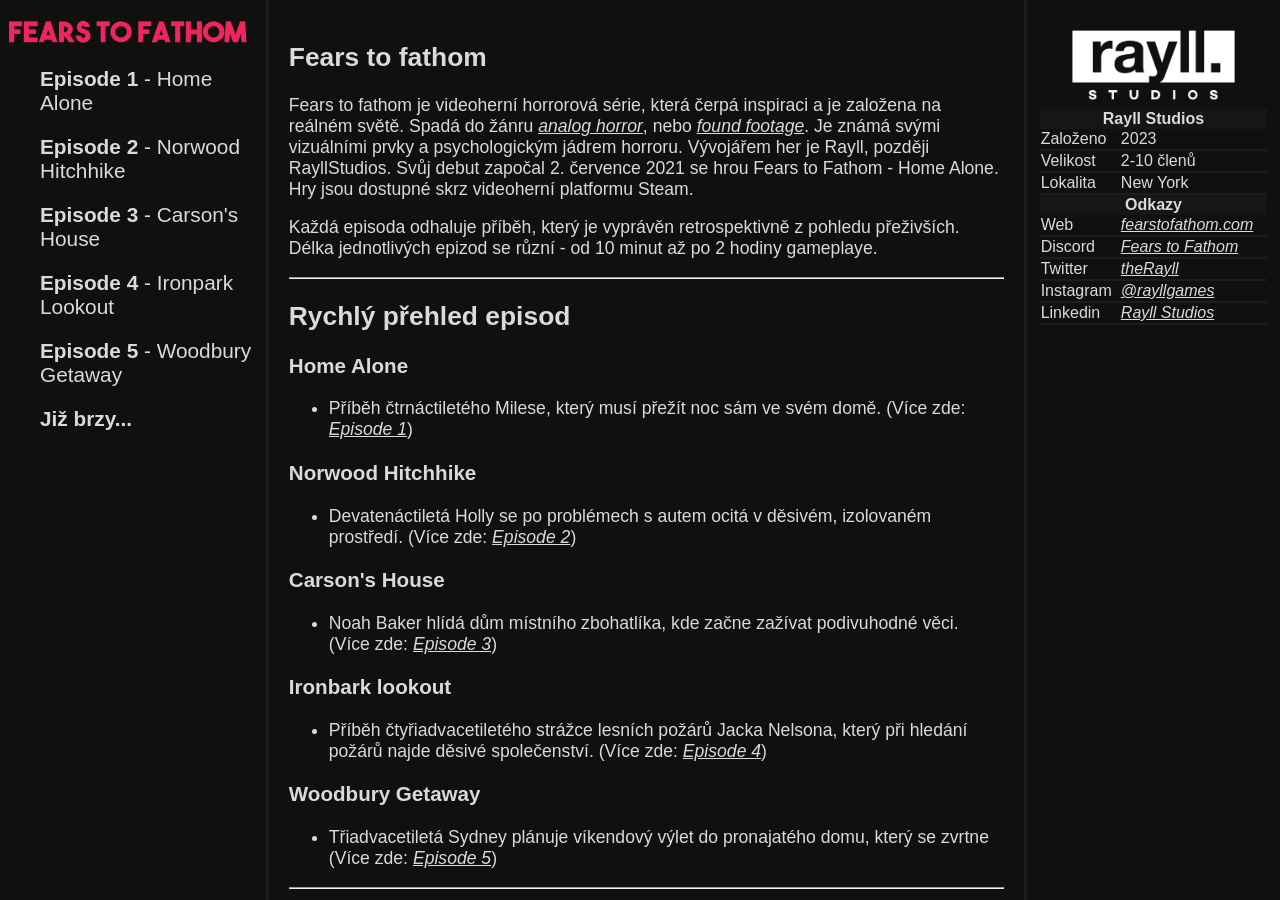
<file: index.html>
<!DOCTYPE html>
<html lang="cs">

<head>
    <meta charset="UTF-8">
    <meta name="viewport" content="width=device-width, initial-scale=1.0">
    <title>Fears to Fathom</title>
    <link rel="shortcut icon" href="./images/favicon.ico" type="image/x-icon">
    <link rel="stylesheet" href="./css/style.css">
</head>

<body>
    <div class="content">
        <nav>
            <a href="./index.html"><img src="./images/cf4bd3ef37c6b6d676b52c9b324de2d2.png" alt="fears-to-fathom-logo"
                    class="h-pic"></a>
            <ul>
                <li><a href="./pages/episode-1.html" class="nav"><strong>Episode 1</strong> - Home Alone</a></li>
                <li><a href="./pages/episode-2.html" class="nav"><strong>Episode 2</strong> - Norwood Hitchhike</a></li>
                <li><a href="./pages/episode-3.html" class="nav"><strong>Episode 3</strong> - Carson's House</a></li>
                <li><a href="#" class="nav"><strong>Episode 4</strong> - Ironpark Lookout</a></li>
                <li><a href="#" class="nav"><strong>Episode 5</strong> - Woodbury Getaway</a></li>
                <li><a href="#" class="nav"><strong>Již brzy...</strong></a></li>
            </ul>
        </nav>
        <div class="middle">
            <main>
                <article>
                    <h1>Fears to fathom</h1>
                    <p>
                        Fears to fathom je videoherní horrorová série, která čerpá inspiraci a je založena na reálném
                        světě.
                        Spadá do žánru <a class="text-link" href="https://en.wikipedia.org/wiki/Analog_horror">analog
                            horror</a>, nebo <a class="text-link"
                            href="https://en.wikipedia.org/wiki/Found_footage_(film_technique)">found footage</a>. Je
                        známá
                        svými vizuálními prvky a psychologickým jádrem horroru. Vývojářem her je Rayll, později
                        RayllStudios. Svůj debut započal 2. července 2021 se hrou Fears to Fathom - Home Alone. Hry jsou
                        dostupné skrz videoherní platformu Steam.
                    </p>
                    <p>
                        Každá episoda odhaluje příběh, který je vyprávěn retrospektivně z pohledu přeživších. Délka
                        jednotlivých epizod se různí - od 10 minut až po 2 hodiny gameplaye.
                    </p>
                </article>
                <hr>
                <h2>Rychlý přehled episod</h2>
                <article>
                    <h3>Home Alone</h3>
                    <ul>
                        <li>
                            Příběh čtrnáctiletého Milese, který musí přežít noc sám ve svém domě. (Více zde: <a
                                href="./pages/episode-1.html" class="text-link">Episode 1</a>)
                        </li>
                    </ul>
                </article>
                <article>
                    <h3>Norwood Hitchhike</h3>
                    <ul>
                        <li>
                            Devatenáctiletá Holly se po problémech s autem ocitá v děsivém, izolovaném
                            prostředí. (Více zde: <a href="./pages/episode-2.html" class="text-link">Episode 2</a>)
                        </li>
                    </ul>
                </article>
                <article>
                    <h3>Carson's House</h3>
                    <ul>
                        <li>
                            Noah Baker hlídá dům místního zbohatlíka, kde začne zažívat podivuhodné věci. (Více zde:
                            <a href="./pages/episode-3.html" class="text-link">Episode 3</a>)
                        </li>
                    </ul>
                </article>
                <article>
                    <h3>Ironbark lookout</h3>
                    <ul>
                        <li>
                            Příběh čtyřiadvacetiletého strážce lesních požárů Jacka Nelsona, který při hledání požárů
                            najde
                            děsivé společenství. (Více
                            zde: <a href="#" class="text-link">Episode 4</a>)
                        </li>
                    </ul>
                </article>
                <article>
                    <h3>Woodbury Getaway</h3>
                    <ul>
                        <li>
                            Třiadvacetiletá Sydney plánuje víkendový výlet do pronajatého domu, který se zvrtne (Více
                            zde:
                            <a href="#" class="text-link">Episode 5</a>)
                        </li>
                    </ul>
                </article>
                <hr>
                <article>
                    <h2>Vývojář(i)</h2>
                    <p>První 2 episody vytvořil svépomocí hlavní vývojář Rayll. K vytváření her byl inspirován už od
                        dětství při hraní
                        GTA Vice City. V interview na <a href="https://youtu.be/XDGV2gIVAHA?si=J1eImEPKx3XTh889"
                            class="text-link">YouTube</a>, které vyšlo krátce po vydání první episody popisuje náročnost
                        celého procesu.</p>
                    <blockquote>
                        "Zůstat neustále motivovaný bylo náročné. Samotný proces vývoje byl velmi náročný jak časově
                        tak i mentálně. V jeden bod jsem málem celou hru smazal. Během vytváření jsem zjistil, že
                        vývojáři jsou nejhorší soudci her. Playtesty mých známých mě přesvědčily abych hru vydal."
                    </blockquote>
                    <p>
                        Po vydání druhé episody vzniklo na začátku roku 2023 studio <strong>Rayll Studios</strong> -
                        videoherní studio, zaměřené na vývoj série Fears to Fathom. Tým se stále rozrůstá a moc se o něm
                        neví. Údajně se počet
                        developerů pohybuje mezi 5 až 7, avšak nic není potvrzeno.
                    </p>
                    <p>
                        <strong>Fun Fact</strong>: Rayll sám řekl, že není velký fanoušek hraní hororových her.
                        Preferuje čtení hororových příběhů. Chtěl vzít napsaný příběh a zpracovat ho
                        jako hru.
                    </p>
                </article>
                <hr>
                <article>
                    <h2>Vizuální styl a atmosféra</h2>
                    <p>
                        Fears to fathom má atypickou, zato konzistentní atmosféru a vizuální styl. Hry využívají VHS
                        filtru pro dosažení skličujícího pocitu pro vyprávění svých příběhů, který výborně doplňuje
                        zastrašující náturu samotných příběhů. Samotné příběhy jdou cestou psychologického hororu -
                        nesnaží se hráče vyděsit pomocí jump scarů, ale postupně se skličujícího a stresujícího příběhu
                        s děsivým rozuzlením. Pravost příběhů není známa, avšak příběhy jsou i tak dost realistické a
                        zakořeněné v realitě. I kdyby se události příběhu nestaly v realitě stejně jako ve hře, je dost
                        možné, že se podobný příběh skutečně udál.
                    </p>
                </article>
            </main>
            <footer>
                <hr>
                <p>&copy;2026, made by Majki<br><a href="https://github.com/n7x3n/f2f" class="text-link">github</a> <a
                        href="mailto:n7x3n.contact@gmail.com" class="text-link">email</a></p>
            </footer>
        </div>
        <aside>
            <h3 class="aside-header"></h3>
            <img src="images/pictures/rayll-studio-logo.png" alt="rayll-studios-pic" class="aside-pic">
            <table class="aside-table bc">
                <tr>
                    <th colspan="2">Rayll Studios</th>
                </tr>
                <tr>
                    <td>Založeno</td>
                    <td>2023</td>
                </tr>
                <tr>
                    <td>Velikost</td>
                    <td>2-10 členů</td>
                </tr>
                <tr>
                    <td>Lokalita</td>
                    <td>New York</td>
                </tr>
                <tr>
                    <th colspan="2">Odkazy</th>
                </tr>
                <tr>
                    <td>Web</td>
                    <td><a href="https://www.fearstofathom.com/" class="text-link">fearstofathom.com</a></td>
                </tr>
                <tr>
                    <td>Discord</td>
                    <td><a href="https://discord.com/invite/V4HdJpAzZP" class="text-link">Fears to Fathom</a></td>
                </tr>
                <tr>
                    <td>Twitter</td>
                    <td><a href="https://x.com/theRayll" class="text-link">theRayll</a></td>
                </tr>
                <tr>
                    <td>Instagram</td>
                    <td><a href="https://www.instagram.com/rayllgames/" class="text-link">@rayllgames</a></td>
                </tr>
                <tr>
                    <td>Linkedin</td>
                    <td><a href="https://www.linkedin.com/company/rayll-studios" class="text-link">Rayll Studios</a>
                    </td>
                </tr>
            </table>
        </aside>
    </div>
</body>

</html>
</file>
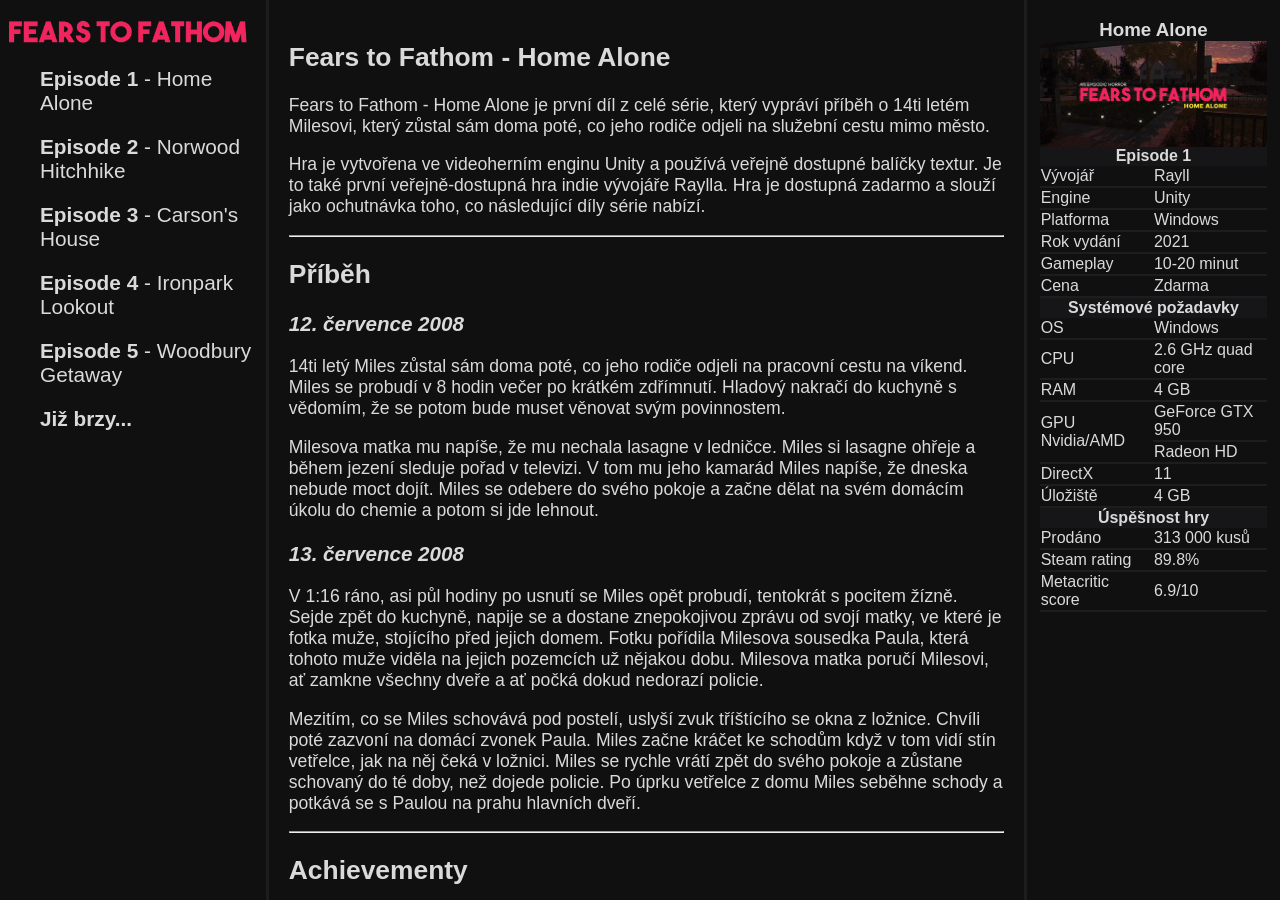
<file: pages/episode-1.html>
<!DOCTYPE html>
<html lang="cs">

<head>
    <meta charset="UTF-8">
    <meta name="viewport" content="width=device-width, initial-scale=1.0">
    <title>Fears to Fathom - Home Alone</title>
    <link rel="shortcut icon" href="../images/favicon.ico" type="image/x-icon">
    <link rel="stylesheet" href="../css/style.css">
</head>

<body>
    <div class="content">
        <nav>
            <a href="../index.html"><img src="../images/cf4bd3ef37c6b6d676b52c9b324de2d2.png" alt="fears-to-fathom-logo"
                    class="h-pic"></a>
            <ul>
                <li><a href="./episode-1.html" class="nav"><strong>Episode 1</strong> - Home Alone</a></li>
                <li><a href="./episode-2.html" class="nav"><strong>Episode 2</strong> - Norwood Hitchhike</a></li>
                <li><a href="./episode-3.html" class="nav"><strong>Episode 3</strong> - Carson's House</a></li>
                <li><a href="#" class="nav"><strong>Episode 4</strong> - Ironpark Lookout</a></li>
                <li><a href="#" class="nav"><strong>Episode 5</strong> - Woodbury Getaway</a></li>
                <li><a href="#" class="nav"><strong>Již brzy...</strong></a></li>
            </ul>
        </nav>
        <div class="middle">
            <main>
                <article>
                    <h1>Fears to Fathom - Home Alone</h1>
                    <p>
                        Fears to Fathom - Home Alone je první díl z celé série, který vypráví příběh o 14ti letém
                        Milesovi,
                        který zůstal sám doma poté, co jeho rodiče odjeli na služební cestu mimo město.
                    </p>
                    <p>
                        Hra je vytvořena ve videoherním enginu Unity a používá veřejně dostupné balíčky textur. Je to
                        také první veřejně-dostupná hra indie vývojáře Raylla. Hra je dostupná zadarmo a slouží jako
                        ochutnávka toho, co následující díly série nabízí.
                    </p>
                </article>
                <hr>
                <article>
                    <h2>Příběh</h2>
                    <h3><em>12. července 2008</em></h3>
                    <p>
                        14ti letý Miles zůstal sám doma poté, co jeho rodiče odjeli na pracovní cestu na víkend. Miles
                        se probudí v 8 hodin večer po krátkém zdřímnutí. Hladový nakračí do kuchyně s vědomím,
                        že se potom bude muset věnovat svým povinnostem.
                    </p>
                    <p>
                        Milesova matka mu napíše, že mu nechala lasagne v ledničce. Miles si lasagne ohřeje a během
                        jezení
                        sleduje pořad v televizi. V tom mu jeho kamarád Miles napíše, že dneska nebude moct
                        dojít. Miles se odebere do svého pokoje a začne dělat na svém domácím úkolu do chemie a potom si
                        jde lehnout.
                    </p>
                    <h3><em>13. července 2008</em></h3>
                    <p>
                        V 1:16 ráno, asi půl hodiny po usnutí se Miles opět probudí, tentokrát s pocitem žízně. Sejde
                        zpět do kuchyně, napije se a dostane znepokojivou zprávu od svojí matky, ve které je fotka muže,
                        stojícího před jejich domem. Fotku pořídila Milesova sousedka Paula, která tohoto muže viděla na
                        jejich pozemcích už nějakou dobu. Milesova matka poručí Milesovi, ať zamkne všechny dveře a ať
                        počká dokud nedorazí policie.
                    </p>
                    <p>
                        Mezitím, co se Miles schovává pod postelí, uslyší zvuk tříštícího se okna z ložnice. Chvíli poté
                        zazvoní na domácí zvonek Paula. Miles začne kráčet ke schodům když v tom vidí stín vetřelce, jak
                        na něj čeká v ložnici. Miles se rychle vrátí zpět do svého pokoje a zůstane schovaný do té doby,
                        než dojede policie. Po úprku vetřelce z domu Miles seběhne schody a potkává se s Paulou na prahu
                        hlavních dveří.
                    </p>
                </article>
                <hr>
                <article>
                    <h2>Achievementy</h2>
                    <table style="width: 35%; height: auto;" class="bc">
                        <thead>
                            <tr>
                                <th>Ikona</th>
                                <th style="border-left: 1px solid #161618; border-right: 1px solid #161618;">Název</th>
                                <th>Popis</th>
                            </tr>
                        </thead>
                        <tbody>
                            <tr>
                                <td><img src="../images/thumbnails/Curious.webp" alt="curious-icon"></td>
                                <td>Curious</td>
                                <td>Přečti si všechny zprávy</td>
                            </tr>
                            <tr>
                                <td><img src="../images/thumbnails/Loud.webp" alt="loud-icon"></td>
                                <td>Loud</td>
                                <td>Upozorni NPC</td>
                            </tr>
                            <tr>
                                <td><img src="../images/thumbnails/Survivor.webp" alt="survivor-icon"></td>
                                <td>Survivor</td>
                                <td>Přežij první episodu</td>
                            </tr>
                        </tbody>
                    </table>
                </article>
                <hr>
                <article>
                    <h2>Postavy</h2>
                    <ul>
                        <li><strong>Miles</strong> - hlavní protagonista</li>
                        <li><strong>Milesova matka</strong> - matka, interakce pouze přes zprávy</li>
                        <li><strong>Vetřelec</strong> - hlavní antagonista</li>
                        <li><strong>Paula</strong> - sousedka a kamarádky Milesovy matky, upozorní na vetřelce přede
                            dveřmi</li>
                        <li><strong>Mason Oliver</strong> - nejlepší kamarád Milese, interakce pouze přes zprávy</li>
                        <li><strong>Josh</strong> - zmíněný Masonem, kamarád Milese a Masona</li>
                        <li><strong>Jessica</strong> - zmíněna Milesem, láska Milese</li>
                        <li><strong>Policisté</strong> - nevidění</li>
                    </ul>
                </article>
                <hr>
                <article>
                    <h2>Lokace</h2>
                    <h3>Milesův dům</h3>
                    <figure>
                        <a href="../images/pictures/Miles-house-img.webp"><img
                                src="../images/thumbnails/Miles-house-tmb.webp" alt="Milesův dům" title="Milesův dům"
                                class="fig-img"></a>
                        <figcaption>Milesův dům</figcaption>
                    </figure>
                    <h3>Paulin dům</h3>
                    <figure>
                        <a href="../images/pictures/Paula-house-img.webp"><img
                                src="../images/thumbnails/Paula-house-tmb.webp" alt="Paula's house"
                                title="Výhled z Pauliného okna" class="fig-img"></a>
                        <figcaption>Výhled z Pauliného okna</figcaption>
                    </figure>
                </article>
                <hr>
                <article>
                    <h2>Game Over</h2>
                    <p>Hra selže při následujících událostech:</p>
                    <ul class="bad-e">
                        <li>Když hráč otevře dveře po zaznění zvonku</li>
                        <li>Když se hráč snaží odejít přes schody, když vetřelec vykoukne z ložnice.</li>
                    </ul>
                </article>
                <hr>
                <article>
                    <h2>Skrytý lore</h2>
                    <ul>
                        <li>Když hráč na začátku hry zamíří nejdříve do ložnice, než dolů do kuchyně, může z okna vidět
                            vetřelce na příjezdové cestě k domu.</li>
                        <li>Zatímco Miles jí lasagne na gauči, hráč může zpozorovat vetřelce, jak se plíží po schodech
                            nahoru do ložnice.</li>
                    </ul>
                </article>
                <hr>
                <article>
                    <h2>Zajímavosti</h2>
                    <ul>
                        <li class="norm-li">Jméno vetřelce je v souborech hry "grandpa" -> děda.</li>
                        <li class="norm-li">Toto je jediný díl ze série, který je zadarmo.</li>
                        <li class="norm-li">Když stojí vetřelec před hlavními dveřmi, hráč může promluvit do svého
                            skutečného mikrofonu
                            a vynutit si tak extra interakci s vetřelcem navíc - vetřelec se otočí rovnou na hráčovu
                            postavu. Hra po této interakci pokračuje jako předtím.<br>Hra tímto způsobem představuje
                            svou mechaniku mluvení do mikrofonu, která je mnohem prominentní v následujících episodách.
                        </li>
                    </ul>
                </article>
            </main>
            <footer>
                <hr>
                <p>&copy;2026, made by Majki<br><a href="https://github.com/n7x3n/f2f" class="text-link">github</a> <a
                        href="mailto:n7x3n.contact@gmail.com" class="text-link">email</a></p>
            </footer>
        </div>
        <aside>
            <h3 class="aside-header">Home Alone</h3>
            <img src="../images/pictures/header.jpg" alt="home-alone-pic" class="aside-pic">
            <table class="aside-table bc">
                <tr>
                    <th colspan="2">Episode 1</th>
                </tr>
                <tr>
                    <td>Vývojář</td>
                    <td>Rayll</td>
                </tr>
                <tr>
                    <td>Engine</td>
                    <td>Unity</td>
                </tr>
                <tr>
                    <td>Platforma</td>
                    <td>Windows</td>
                </tr>
                <tr>
                    <td>Rok vydání</td>
                    <td>2021</td>
                </tr>
                <tr>
                    <td>Gameplay</td>
                    <td>10-20 minut</td>
                </tr>
                <tr>
                    <td>Cena</td>
                    <td>Zdarma</td>
                </tr>
                <tr>
                    <th colspan="2">Systémové požadavky</th>
                </tr>
                <tr>
                    <td>OS</td>
                    <td>Windows</td>
                </tr>
                <tr>
                    <td>CPU</td>
                    <td>2.6 GHz quad core</td>
                </tr>
                <tr>
                    <td>RAM</td>
                    <td>4 GB</td>
                </tr>
                <tr>
                    <td rowspan="2">GPU Nvidia/AMD</td>
                    <td>GeForce GTX 950</td>
                </tr>
                <tr>
                    <td>Radeon HD</td>
                </tr>
                <tr>
                    <td>DirectX</td>
                    <td>11</td>
                </tr>
                <tr>
                    <td>Úložiště</td>
                    <td>4 GB</td>
                </tr>
                <tr>
                    <th colspan="2">Úspěšnost hry</th>
                </tr>
                <tr>
                    <td>Prodáno</td>
                    <td>313 000 kusů</td>
                </tr>
                <tr>
                    <td>Steam rating</td>
                    <td>89.8%</td>
                </tr>
                <tr>
                    <td>Metacritic score</td>
                    <td>6.9/10</td>
                </tr>
            </table>
        </aside>
    </div>
</body>

</html>
</file>
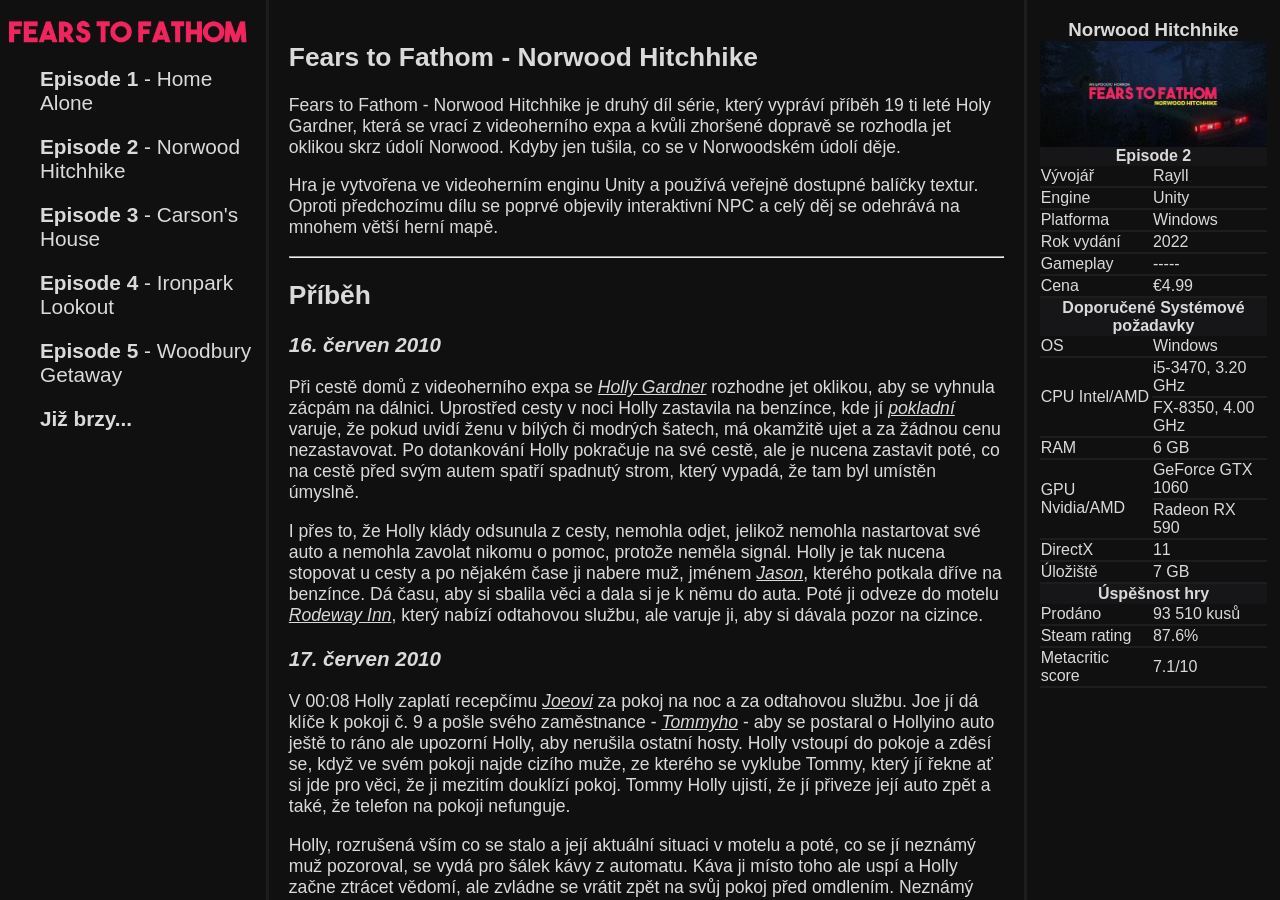
<file: pages/episode-2.html>
<!DOCTYPE html>
<html lang="cs">

<head>
    <meta charset="UTF-8">
    <meta name="viewport" content="width=device-width, initial-scale=1.0">
    <title>Fears to Fathom - Norwood Hitchhike</title>
    <link rel="shortcut icon" href="../images/favicon.ico" type="image/x-icon">
    <link rel="stylesheet" href="../css/style.css">
</head>

<body>
    <div class="content">
        <nav>
            <a href="../index.html"><img src="../images/cf4bd3ef37c6b6d676b52c9b324de2d2.png" alt="fears-to-fathom-logo"
                    class="h-pic"></a>
            <ul>
                <li><a href="./episode-1.html" class="nav"><strong>Episode 1</strong> - Home Alone</a></li>
                <li><a href="./episode-2.html" class="nav"><strong>Episode 2</strong> - Norwood Hitchhike</a></li>
                <li><a href="./episode-3.html" class="nav"><strong>Episode 3</strong> - Carson's House</a></li>
                <li><a href="#" class="nav"><strong>Episode 4</strong> - Ironpark Lookout</a></li>
                <li><a href="#" class="nav"><strong>Episode 5</strong> - Woodbury Getaway</a></li>
                <li><a href="#" class="nav"><strong>Již brzy...</strong></a></li>

            </ul>
        </nav>
        <div class="middle">
            <main>
                <article>
                    <h1>Fears to Fathom - Norwood Hitchhike</h1>
                    <p>
                        Fears to Fathom - Norwood Hitchhike je druhý díl série, který vypráví příběh 19 ti leté Holy
                        Gardner, která se vrací z videoherního expa a kvůli zhoršené dopravě se rozhodla jet oklikou
                        skrz
                        údolí Norwood. Kdyby jen tušila, co se v Norwoodském údolí děje.
                    </p>
                    <p>
                        Hra je vytvořena ve videoherním enginu Unity a používá veřejně dostupné balíčky textur. Oproti
                        předchozímu dílu se poprvé objevily interaktivní NPC a celý děj se odehrává na mnohem větší
                        herní
                        mapě.
                    </p>
                </article>
                <hr>
                <article>
                    <h2>Příběh</h2>
                    <h3><em>16. červen 2010</em></h3>
                    <p>
                        Při cestě domů z videoherního expa se <a href="#holly" class="text-link">Holly Gardner</a>
                        rozhodne jet oklikou, aby se vyhnula zácpám
                        na dálnici. Uprostřed cesty v noci Holly zastavila na benzínce, kde jí <a href="#cashier"
                            class="text-link">pokladní</a> varuje, že pokud
                        uvidí ženu v bílých či modrých šatech, má okamžitě ujet a za žádnou cenu nezastavovat. Po
                        dotankování Holly pokračuje na své cestě, ale je nucena zastavit poté, co na cestě před svým
                        autem spatří spadnutý strom, který vypadá, že tam byl umístěn úmyslně.
                    </p>
                    <p>
                        I přes to, že Holly klády odsunula z cesty, nemohla odjet, jelikož nemohla nastartovat své auto
                        a nemohla zavolat nikomu o pomoc, protože neměla signál. Holly je tak nucena stopovat u cesty a
                        po nějakém čase ji nabere muž, jménem <a href="#jason" class="text-link">Jason</a>, kterého
                        potkala dříve na benzínce. Dá času, aby si
                        sbalila věci a dala si je k němu do auta. Poté ji odveze do motelu <a href="#rodeway"
                            class="text-link">Rodeway Inn</a>,
                        který nabízí odtahovou službu, ale varuje ji, aby si dávala pozor na cizince.
                    </p>
                    <h3><em>17. červen 2010</em></h3>
                    <p>
                        V 00:08 Holly zaplatí recepčímu <a href="#joe" class="
                        text-link"> Joeovi</a> za pokoj na noc a za odtahovou službu. Joe jí dá klíče k
                        pokoji č.
                        9 a pošle svého zaměstnance - <a href="#tommy" class="text-link">Tommyho</a> - aby se postaral o Hollyino auto ještě to ráno ale
                        upozorní Holly, aby nerušila ostatní hosty. Holly vstoupí do pokoje a zděsí se, když ve svém
                        pokoji najde cizího muže, ze kterého se vyklube Tommy, který jí řekne ať si jde pro věci, že ji
                        mezitím douklízí pokoj. Tommy Holly ujistí, že jí přiveze její auto zpět a také, že telefon na
                        pokoji nefunguje.
                    </p>
                    <p>
                        Holly, rozrušená vším co se stalo a její aktuální situaci v motelu a poté, co se jí neznámý muž
                        pozoroval, se vydá pro šálek kávy z automatu. Káva ji místo toho ale uspí a Holly začne ztrácet
                        vědomí, ale zvládne se vrátit zpět na svůj pokoj před omdlením. Neznámý muž se schová v jejím
                        šatníku těsně předtím, než se Holly probudí. Holly se probudí a u svých dveří najde Joa, který
                        jí obviní z dělání hluku a rušení ostatních hostů. Holly se zmíní o svém zážitku s automatem na
                        což jí Joe sdělí, že hotel žádný automat nemá. Holly je rozrušena ještě více poté, co se pokusí
                        Joeovi ukázat automat, jenom aby ho už nenašla na svém místě.
                    </p>
                    <p>
                        Joe, stále více frustrovaný z Holly, jí nařídí, aby okamžitě šla zpět do svého pokoje a vzala si
                        tabletky z televizního stolku. Holly si tabletky dá, zapije je vodou. Později jí na dveře klepe
                        cizinec, který se pokusí Holly donutit k otevření dveří voláním o pomoc. Cizinec je více a více
                        agresivní a začne rozkopávat dveře. Holly se rychle schová v šatníku těsně předtím, než se do
                        místnosti dostane cizinec. Mezitím, co místnost cizinec prohledává, přiběhne Holly na pomoc Joe,
                        který srazí cizince na kolena.
                    </p>
                    <p>
                        I přes všechno, co se stalo se Joe rozhodl nezavolat policii v obavě, že by to mohlo pošramotit
                        pověst motelu. Holly věří, že město bylo domovem pro kult nebo drogovou skupinu a zmizí jakmile
                        se Tommy vrátí s jejím autem. Po té noci Holly už nikdy nejela na dlouhé cesty autem a cestuje
                        pouze v letadle.
                    </p>
                </article>
                <hr>
                <article>
                    <h2>Achievementy</h2>
                    <table class="bc" style="width: 35%; height: auto;">
                        <thead>
                            <tr>
                                <th>Ikona</th>
                                <th style="border-left: 1px solid #161618; border-right: 1px solid #161618;">Název</th>
                                <th>Popis</th>
                            </tr>
                        </thead>
                        <tbody>
                            <tr>
                                <td><img src="../images/thumbnails/Fuel_Up.webp" alt="fuelup-icon"></td>
                                <td>Fuel up</td>
                                <td>Natankuj auto</td>
                            </tr>
                            <tr>
                                <td><img src="../images/thumbnails/Survivor.webp" alt="survivor-icon"></td>
                                <td>Survivor</td>
                                <td>Přežij druhou episodu</td>
                            </tr>
                            <tr>
                                <td><img src="../images/thumbnails/Reader.webp" alt="reader-icon"></td>
                                <td>Reader</td>
                                <td>Přečti si všechny chaty</td>
                            </tr>
                            <tr>
                                <td><img src="../images/thumbnails/Nuisance.webp" alt="nuisance-icon"></td>
                                <td>Nuisance</td>
                                <td>Otravuj prodavače na benzínce</td>
                            </tr>
                            <tr>
                                <td><img src="../images/thumbnails/Explorer.webp" alt="explorer-icon"></td>
                                <td>Explorer</td>
                                <td>Najdi medvěda</td>
                            </tr>
                            <tr>
                                <td><img src="../images/thumbnails/Shoplifter.webp" alt="shoplifter-icon"></td>
                                <td>Shoplifter</td>
                                <td>vykraď benzínku(?)</td>
                            </tr>
                        </tbody>
                    </table>
                </article>
                <hr>
                <article>
                    <h2>Postavy</h2>
                    <ul>
                        <li id="holly"><strong>Holly Gardner</strong> - hlavní protagonistka</li>
                        <li id="cashier"><strong>Pokladní</strong> - pokladní na benzínce, varuje Holly před možným
                            nebezpečím</li>
                        <li id="jason"><strong>Jason</strong> - náhodný kolemjdoucí, odveze Holly do Rodeway Inn</li>
                        <li id="joe"><strong>Joe</strong> - manažer na Rodeway Inn</li>
                        <li id="tommy"><strong>Tommy</strong> - pracovník na Rodeway Inn</li>
                        <li><strong>Stalkeři</strong> - antagonisté</li>
                        <li><strong>Hollyin otec</strong> - interakce pouze přes zprávy</li>
                        <li><strong>Hollyina matka</strong> - interakce pouze přes zprávy</li>
                        <li><strong>Aydan Williams</strong> - kamarád Holly, interakce pouze přes zprávy</li>
                    </ul>
                </article>
                <hr>
                <article>
                    <h2>Lokace</h2>
                    <h3>Norwood Valley</h3>
                    <figure>
                        <a href="../images/pictures/Norwood_Valley.webp"><img
                                src="../images/pictures/Norwood_Valley.webp" alt="norwood-valley-pic"
                                title="Norwood Valley" class="fig-img"></a>
                        <figcaption>Norwood Valley, Missouri</figcaption>
                    </figure>
                    <h3>Norwood Bridge</h3>
                    <figure>
                        <a href="../images/pictures/Norwood_Bridge.png"><img src="../images/pictures/Norwood_Bridge.png"
                                alt="norwood-bridge-pic" title="Norwood Bridge" class="fig-img"></a>
                        <figcaption>Norwood Bridge</figcaption>
                    </figure>
                    <h3>Benzínka</h3>
                    <figure>
                        <a href="../images/pictures/Gas_Station.webp"><img src="../images/pictures/Gas_Station.webp"
                                alt="gas-station-pic" title="Benzínka" class="fig-img"></a>
                        <figcaption>Exteriér benzínky</figcaption>
                    </figure>
                    <h3 id="rodeway">Rodeway Inn</h3>
                    <figure>
                        <a href="../images/pictures/Motel.webp"><img src="../images/pictures/Motel.webp"
                                alt="rodeway-inn-pic" title="Rodeway Inn" class="fig-img"></a>
                        <figcaption>Motel Rodeway Inn</figcaption>
                    </figure>
                </article>
                <hr>
                <article>
                    <h2>Game Over</h2>
                    <p>Hra selže při následujících událostech:</p>
                    <ul class="bad-e">
                        <li>Když jde hráč prozkoumat šatník po probuzení ze spánku způsobeného halucinacemi z kávy.</li>
                        <li>Když hráč otevře dveře když na ně klepe stalker.</li>
                        <li>Když se hráč schová do koupelny místo do šatníku.</li>
                        <li>Když je hráč nahlas v šatníku.</li>
                    </ul>
                </article>
                <hr>
                <article>
                    <h2>Skrytý lore</h2>
                    <ul>
                        <li>asi 100 metrů od benzínky jde vidět muž v modrém, jak přechází cestu - jeden z dua stalkerů
                            Holly</li>
                        <li>Na benzínce může hráč zahlédnout muže v modrém manipulovat s Hollyiným autem a potom ujíždět
                            pryč</li>
                        <li>Autu, které předjede Holly v úvodní scéně trčí lidská ruka z kufru</li>
                        <li>Toto auto se později objeví na parkovišti motelu, kde přespává Holly. Když se hráč přiblíží
                            ke kufru, může slyšet dýchání. </li>
                        <li>Jeden ze stalkerů je residentem v motelu Rodeway Inn a je možné ho zahlédnout několikrát v
                            průběhu hry:
                            <ul>
                                <li class="lst-disc">Procházející skrz les na začátku hry</li>
                                <li class="lst-disc">Utíkající ke svému pokoji potom, co sledoval Holly skrz její okno
                                </li>
                                <li class="lst-disc">Když je Joe u Holly v místnosti a ptá se, proč dělá takový hluk
                                </li>
                            </ul>
                        </li>
                    </ul>
                </article>
                <hr>
                <article>
                    <h2>Zajímavosti</h2>
                    <ul>
                        <li>Na benzínce Holly varuje prodavač před ženou v bílých nebo modrých šatech - barvy svršků,
                            které mají na sobě stalkeři.</li>
                        <li class="norm-li">Toto je první díl v sérii, který obsahuje
                            <ul>
                                <li class="norm-li lst-disc">antagonisty, kteří přímo promlouvají k protagonistovi.</li>
                                <li class="norm-li lst-disc">skupinu antagonistů - stalkery.</li>
                            </ul>
                        </li>
                        <li class="norm-li">Tento díl je chronologicky poslední z celé série.</li>
                        <li class="norm-li">Joe má na sobě stejnou košili jako prodavač na benzínce.</li>
                        <li class="norm-li">Sladkosti z benzínky mohou zlepšit Holly staminu.</li>
                    </ul>
                </article>
            </main>
            <footer>
                <hr>
                <p>&copy;2026, made by Majki<br><a href="https://github.com/n7x3n/f2f" class="text-link">github</a> <a
                        href="mailto:n7x3n.contact@gmail.com" class="text-link">email</a></p>
            </footer>
        </div>
        <aside>
            <h3 class="aside-header">Norwood Hitchhike</h3>
            <img src="../images/pictures/Fears_to_Fathom-Norwood_Hitchhike.webp" alt="norwood-hitchhike-pic"
                class="aside-pic">
            <table class="aside-table bc">
                <tr>
                    <th colspan="2">Episode 2</th>
                </tr>
                <tr>
                    <td>Vývojář</td>
                    <td>Rayll</td>
                </tr>
                <tr>
                    <td>Engine</td>
                    <td>Unity</td>
                </tr>
                <tr>
                    <td>Platforma</td>
                    <td>Windows</td>
                </tr>
                <tr>
                    <td>Rok vydání</td>
                    <td>2022</td>
                </tr>
                <tr>
                    <td>Gameplay</td>
                    <td>-----</td>
                </tr>
                <tr>
                    <td>Cena</td>
                    <td>€4.99</td>
                </tr>
                <tr>
                    <th colspan="2"> Doporučené Systémové požadavky</th>
                </tr>
                <tr>
                    <td>OS</td>
                    <td>Windows</td>
                </tr>
                <tr>
                    <td rowspan="2">CPU Intel/AMD</td>
                    <td>i5-3470, 3.20 GHz</td>
                </tr>
                <tr>
                    <td>FX-8350, 4.00 GHz</td>
                </tr>
                <tr>
                    <td>RAM</td>
                    <td>6 GB</td>
                </tr>
                <tr>
                    <td rowspan="2">GPU Nvidia/AMD</td>
                    <td>GeForce GTX 1060</td>
                </tr>
                <tr>
                    <td>Radeon RX 590</td>
                </tr>
                <tr>
                    <td>DirectX</td>
                    <td>11</td>
                </tr>
                <tr>
                    <td>Úložiště</td>
                    <td>7 GB</td>
                </tr>
                <tr>
                    <th colspan="2">Úspěšnost hry</th>
                </tr>
                <tr>
                    <td>Prodáno</td>
                    <td>93 510 kusů</td>
                </tr>
                <tr>
                    <td>Steam rating</td>
                    <td>87.6%</td>
                </tr>
                <tr>
                    <td>Metacritic score</td>
                    <td>7.1/10</td>
                </tr>
            </table>
        </aside>
    </div>
</body>

</html>
</file>
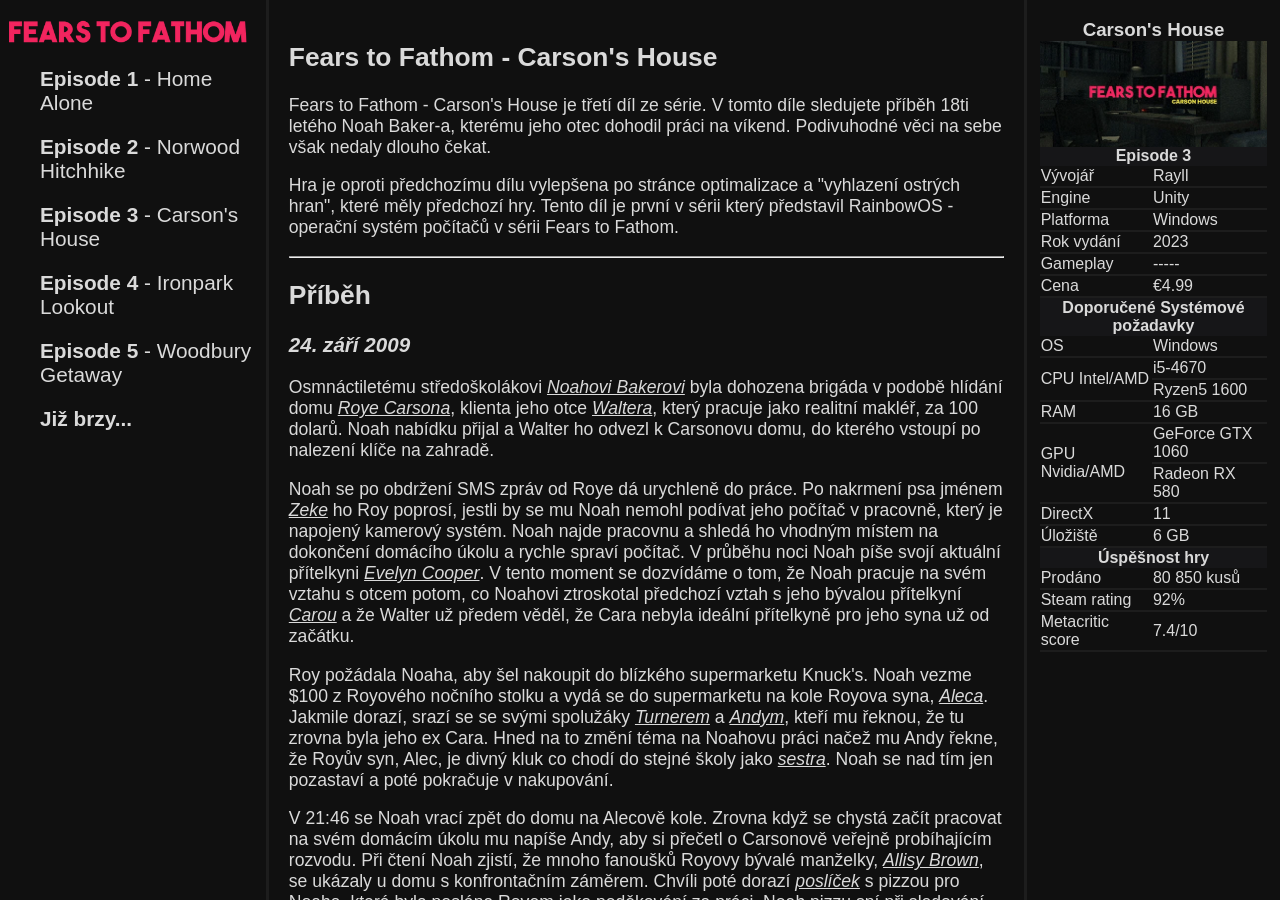
<file: pages/episode-3.html>
<!DOCTYPE html>
<html lang="cs">

<head>
    <meta charset="UTF-8">
    <meta name="viewport" content="width=device-width, initial-scale=1.0">
    <title>Fears to Fathom - Carson's House</title>
    <link rel="shortcut icon" href="../images/favicon.ico" type="image/x-icon">
    <link rel="stylesheet" href="../css/style.css">
</head>

<body>
    <div class="content">
        <nav>
            <a href="../index.html"><img src="../images/cf4bd3ef37c6b6d676b52c9b324de2d2.png" alt="fears-to-fathom-logo"
                    class="h-pic"></a>
            <ul>
                <li><a href="./episode-1.html" class="nav"><strong>Episode 1</strong> - Home Alone</a></li>
                <li><a href="./episode-2.html" class="nav"><strong>Episode 2</strong> - Norwood Hitchhike</a></li>
                <li><a href="./episode-3.html" class="nav"><strong>Episode 3</strong> - Carson's House</a></li>
                <li><a href="#" class="nav"><strong>Episode 4</strong> - Ironpark Lookout</a></li>
                <li><a href="#" class="nav"><strong>Episode 5</strong> - Woodbury Getaway</a></li>
                <li><a href="#" class="nav"><strong>Již brzy...</strong></a></li>

            </ul>
        </nav>
        <div class="middle">
            <main>
                <article>
                    <h1>Fears to Fathom - Carson's House</h1>
                    <p>
                        Fears to Fathom - Carson's House je třetí díl ze série. V tomto díle sledujete příběh 18ti
                        letého Noah Baker-a, kterému jeho otec dohodil práci na víkend. Podivuhodné věci na sebe však
                        nedaly dlouho čekat.
                    </p>
                    <p>
                        Hra je oproti předchozímu dílu vylepšena po stránce optimalizace a "vyhlazení ostrých hran",
                        které měly předchozí hry. Tento díl je první v sérii který představil RainbowOS - operační
                        systém počítačů v sérii Fears to Fathom.
                    </p>
                </article>
                <hr>
                <article>
                    <h2>Příběh</h2>
                    <h3><em>24. září 2009</em></h3>
                    <p>
                        Osmnáctiletému středoškolákovi <a href="#noah-baker" class="text-link">Noahovi Bakerovi</a> byla
                        dohozena brigáda v podobě hlídání domu
                        <a href="#roy-carson" class="text-link">Roye Carsona</a>, klienta jeho otce <a
                            href="#walter-baker" class="text-link">Waltera</a>, který pracuje jako realitní makléř, za
                        100 dolarů. Noah
                        nabídku přijal a Walter ho odvezl k Carsonovu domu, do kterého vstoupí po nalezení klíče na
                        zahradě.
                    </p>
                    <p>
                        Noah se po obdržení SMS zpráv od Roye dá urychleně do práce. Po nakrmení psa jménem <a
                            href="#zeke" class="text-link">Zeke</a> ho Roy
                        poprosí, jestli by se mu Noah nemohl podívat jeho počítač v pracovně, který je napojený kamerový
                        systém. Noah najde pracovnu a shledá ho vhodným místem na dokončení domácího úkolu a rychle
                        spraví počítač. V průběhu noci Noah píše svojí aktuální přítelkyni <a href="#evelyn-cooper"
                            class="text-link">Evelyn Cooper</a>. V tento moment
                        se dozvídáme o tom, že Noah pracuje na svém vztahu s otcem potom, co Noahovi ztroskotal
                        předchozí vztah s jeho bývalou přítelkyní <a href="#cara" class="text-link">Carou</a> a že
                        Walter už předem věděl, že Cara nebyla
                        ideální přítelkyně pro jeho syna už od začátku.
                    </p>
                    <p>
                        Roy požádala Noaha, aby šel nakoupit do blízkého supermarketu Knuck's. Noah vezme $100 z
                        Royového nočního stolku a vydá se do supermarketu na kole Royova syna, <a href="#alec-carson"
                            class="text-link">Aleca</a>. Jakmile dorazí,
                        srazí se se svými spolužáky <a href="#turner" class="text-link">Turnerem</a> a <a
                            href="#andy-reynolds" class="text-link">Andym</a>, kteří mu řeknou, že tu zrovna byla jeho
                        ex Cara.
                        Hned na to změní téma na Noahovu práci načež mu Andy řekne, že Royův syn, Alec, je divný kluk co
                        chodí do stejné školy jako <a href="#andy-reynolds-sis" class="text-link">sestra</a>. Noah se
                        nad tím jen pozastaví a poté pokračuje v
                        nakupování.
                    </p>
                    <p>
                        V 21:46 se Noah vrací zpět do domu na Alecově kole. Zrovna když se chystá začít pracovat na svém
                        domácím úkolu mu napíše Andy, aby si přečetl o Carsonově veřejně probíhajícím rozvodu. Při čtení
                        Noah zjistí, že mnoho fanoušků Royovy bývalé manželky, <a href="#allisa-brown"
                            class="text-link">Allisy Brown</a>, se ukázaly u domu s
                        konfrontačním záměrem. Chvíli poté dorazí <a href="#pizza-man" class="text-link">poslíček</a> s
                        pizzou pro Noaha, která byla poslána Royem jako poděkování za
                        práci. Noah pizzu sní při sledování televize. O chvíli později slyší klepání na dveře a po
                        otevření najde kytici, položenou na rohožce domu. Bez důkladnějšího přemýšlení je vezme dovnitř
                        a vrátí se zpět do Royovy pracovny, aby konečně mohl napsat domácí úkol, od jehož dokončení byl
                        již několikrát vyrušen.
                    </p>
                    <h3><em>25. září 2009</em></h3>
                    <p>
                        V 1:36 náhle vypadne v domě proud. Noah slyší venku štěkajícího psa a jde to zkontrolovat. Najde
                        pojistky a zase je nahodí. Už znervóznělý Noah si začne vyměňovat zprávy s neznámým číslem, ale
                        pak se vrátí zpět k učení a aniž by o tom věděl, někdo cizí již vnikl do domu.
                    </p>
                    <p>
                        Noah opět slyší hluk z přízemí a zjistí, že se záhadně zapnula trouba a při bližším ohledání si
                        všiml, že chybí jeden z kuchyňských nožů. Noah urychleně vypne troubu a protože už má všeho
                        dost, napíše Andymu aby vyřídil Turnerovi - který byl známý pro své pranky - aby s tímto
                        okamžitě přestal. K Noahově zděšení mu Andy napíše, že Turner je furt s ním a že jsou společně
                        na přespávačce. Připíše svoji paranoiu nedostatku spánku a vrátí se zpět do pracovny a
                        zkontroluje kamerový systém.
                    </p>
                    <p>
                        K Noahově zděšení objeví na chodbě před pracovnou neznámou ženu. Ta se k němu přiblíží a
                        zlověstně se zastaví před dveřmi s kuchyňským nožem v ruce. Během jejich krátké výměny slov přes
                        zavřené dveře se ukáže, že jde o <a href="#cara" class="text-link">Caru</a>, která nejprve
                        předstírá smíření s Noahem jenom, aby mu
                        vzápětí
                        otevřeně vyhrožovala, že zabije jeho i Evelyn. Noah rychle opustí kancelář a schová se v
                        prádelně na druhé straně chodby, kde nakukuje skrz žaluzie na dveřích. Zatímco ho Cara hledá v
                        pracovně, Noah se vyplíží ven a uteče z domu.
                    </p>
                    <h3><em>Epilog</em></h3>
                    <p>
                        Jakmile dorazila <a href="#cops" class="text-link"></a>policie, Cara už opustila dům. V tento
                        moment se dozvídáme více o Caře. Cara se
                        s Noahem poznala online a začali spolu chodit i přes tříletý věkový rozdíl. Po 2 měsících vztahu
                        začala brát Cara Pervitin a brzy se stala závislá. Po několika pokusech jí pomoct se s ní Noah
                        rozešel, čím Caru rozzuřil. Je také odhaleno, že byla ten večer pod vlivem a pokusila se oklamat
                        policii ohledně jejích záměrů, ale kamerový systém prokázal její vinu. Byla odsouzena na
                        dlouhou, blíže nespecifikovanou dobu. Je také odhaleno že Cara neukradla z domu nic, kromě
                        kuchyňského nože, což potvrzuje, že měla v plánu Noaha zavraždit - fakt, kteý Noaha zpětně z
                        této noci rozrušil nejvíce.
                    </p>
                </article>
                <hr>
                <article>
                    <h2>Achievementy</h2>
                    <table class="bc" style="width: 35%; height: auto;">
                        <thead>
                            <tr>
                                <th>Ikona</th>
                                <th style="border-left: 1px solid #161618; border-right: 1px solid #161618;">Název</th>
                                <th>Popis</th>
                            </tr>
                        </thead>
                        <tbody>
                            <tr>
                                <td><img src="../images/thumbnails/Reader.webp" alt="reader-icon"></td>
                                <td>Reader</td>
                                <td>Přečti si všechny zprávy</td>
                            </tr>
                            <tr>
                                <td><img src="../images/thumbnails/Survivor.webp" alt="survivor-icon"></td>
                                <td>Survivor</td>
                                <td>Přežij třetí episodu</td>
                            </tr>
                            <tr>
                                <td><img src="../images/thumbnails/Helper.webp" alt="helper-icon"></td>
                                <td>Helper</td>
                                <td>Pomoz staré paní v obchodě</td>
                            </tr>
                            <tr>
                                <td><img src="../images/thumbnails/Nuisance1.webp" alt="nuisance-icon"></td>
                                <td>Nuisance</td>
                                <td>Jezdi na kole v obchodě</td>
                            </tr>
                            <tr>
                                <td><img src="../images/thumbnails/Knowledgeable.webp" alt="knowledgeable-icon"></td>
                                <td>Knowledgeable</td>
                                <td>Získej 7 ze 7 bodů v <em>Guess The Flag</em> minihře</td>
                            </tr>
                        </tbody>
                    </table>
                </article>
                <hr>
                <article>
                    <h2>Postavy</h2>
                    <ul>
                        <li id="noah-baker"><strong>Noah Baker</strong> - hlavní protagonista</li>
                        <li id="roy-carson"><strong>Roy Carson</strong> - majitel domu, který Noah hlídám, interakce
                            pouze přes zprávy</li>
                        <li id="cara"><strong>Cara</strong> - antagonistka</li>
                        <li id="zeke"><strong>Zeke</strong> - Pes Roye Carsona</li>
                        <li id="walter-baker"><strong>Walter Baker</strong> - otec Noaha, realiťák, dohodil Noahovi
                            tuhle práci</li>
                        <li id="evelyn-cooper"><strong>Evelyn Cooper</strong> - přítelkyně Noaha, interakce pouze přes
                            zprávy</li>
                        <li id="alec-carson"><strong>Alec Carson</strong> - syn Roye, údajně podivín</li>
                        <li id="allisa-brown"><strong>Allisa Brown</strong> - Bývalá manželka Roye, pouze obrázek</li>
                        <li id="andy-reynolds"><strong>Andy Reynolds</strong> - dobrý kamarád Noaha</li>
                        <li id="turner"><strong>Turner</strong> - třídní klaun, ne příliš dobrý kamarád Noaha</li>
                        <li><strong>Stará paní</strong> - náhodná kolemjdoucí, Noah jí může pomoct</li>
                        <li><strong>Pokladní</strong></li>
                        <li id="pizza-man"><strong>Poslíček</strong> - dovezl Noahovi pizzu, něco na něm nesedí</li>
                        <li><strong>Muž z prádelny</strong> - podivín z Noahova snu</li>
                        <li><strong>Ava</strong> - Evelynina kočka, pouze obrázek</li>
                        <li id="cops"><strong>Policie</strong> - pouze zmínění</li>
                        <li><strong>Todd</strong> - (možná imaginární) přítel Cary</li>
                        <li id="andy-reynolds-sis"><strong>Sestra Andyho Reynoldse</strong> - zmíněna v souvislosti z
                            Alecem</li>
                    </ul>
                </article>
                <hr>
                <article>
                    <h2>Lokace</h2>
                    <h3>Prádelna</h3>
                    <figure>
                        <a href="../images/pictures/Laundromat_Fears_to_Fathom.webp"><img
                                src="../images/pictures/Laundromat_Fears_to_Fathom.webp" alt="laundromat-pic"
                                title="Prádelna" class="fig-img"></a>
                        <figcaption>Prádelna z Noahového snu</figcaption>
                    </figure>
                    <h3>Carsonův dům</h3>
                    <figure>
                        <a href="../images/pictures/Carson_house.webp"><img src="../images/pictures/Carson_house.webp"
                                alt="carsons-house-pic" title="Carsonův dům" class="fig-img"></a>
                        <figcaption>Carsonův dům během dne</figcaption>
                    </figure>
                    <h3>Supermarket Knucks</h3>
                    <figure>
                        <a href="../images/pictures/Knucks.webp"><img src="../images/pictures/Knucks.webp"
                                alt="knucks-store-pic" title="Supermarket" class="fig-img"></a>
                        <figcaption>Exteriér supermarketu v noci</figcaption>
                    </figure>
                </article>
                <hr>
                <article>
                    <h2>Game Over</h2>
                    <p>Hra selže při následujících událostech:</p>
                    <ul class="bad-e">
                        <li>Kontrola garáže místo jističe během vypadnutého proudu.</li>
                        <li>Vstoupení do natáčecí místnosti místo do pracovny po nahození proudu.</li>
                        <li>Když hráč vstoupí do kuchyně a vypne troubu před kontrolou kamerového systému.</li>
                        <li>Pokud se hráč pokusí proplížit ven, když je Cara v Alecově pokoji.</li>
                        <li>Když hráč zapomene zavřít za sebou dveře od prádelny.</li>
                        <li>Když se hráč pokusí utéct z prádelny zatímco je Cara v dohledu.</li>
                        <li>Když se Noah schovává v prádelně až moc dlouho, což vede k tomu, že Andy zavolá Noahovi a
                            přitom upozorní Caru.</li>
                    </ul>
                </article>
                <hr>
                <article>
                    <h2>Skrytý lore</h2>
                    <ul>
                        <li>Cara může být poprvé spatřena hráčem už před supermarketem Knucks, jak odjíždí pryč v autě.
                            Stejné auto je potom zaparkované naproti Carsonova domu během výpadku elektřiny, což
                            naznačuje, že musela Cara sledovat Noaha už od jeho návštěvy supermarketu Knucks.</li>
                    </ul>
                </article>
                <hr>
                <article>
                    <h2>Zajímavosti</h2>
                    <ul>
                        <li class="norm-li">Toto je první díl v sérii, který
                            <ul>
                                <li class="norm-li lst-disc">představil počítačový operační systém RainbowOS</li>
                                <li class="norm-li lst-disc">měl antagonistu, který má osobní historii s protagonistou
                                    (Cara jako ex přítelkyně Noaha)</li>
                            </ul>
                        </li>
                    </ul>
                </article>
            </main>
            <footer>
                <hr>
                <p>&copy;2026, made by Majki<br><a href="https://github.com/n7x3n/f2f" class="text-link">github</a> <a
                        href="mailto:n7x3n.contact@gmail.com" class="text-link">email</a></p>
            </footer>
        </div>
        <aside>
            <h3 class="aside-header">Carson's House</h3>
            <img src="../images/pictures/Fears_to_Fathom_-_Carson_House.webp" alt="carson-house-pic" class="aside-pic">
            <table class="aside-table bc">
                <tr>
                    <th colspan="2">Episode 3</th>
                </tr>
                <tr>
                    <td>Vývojář</td>
                    <td>Rayll</td>
                </tr>
                <tr>
                    <td>Engine</td>
                    <td>Unity</td>
                </tr>
                <tr>
                    <td>Platforma</td>
                    <td>Windows</td>
                </tr>
                <tr>
                    <td>Rok vydání</td>
                    <td>2023</td>
                </tr>
                <tr>
                    <td>Gameplay</td>
                    <td>-----</td>
                </tr>
                <tr>
                    <td>Cena</td>
                    <td>€4.99</td>
                </tr>
                <tr>
                    <th colspan="2"> Doporučené Systémové požadavky</th>
                </tr>
                <tr>
                    <td>OS</td>
                    <td>Windows</td>
                </tr>
                <tr>
                    <td rowspan="2">CPU Intel/AMD</td>
                    <td>i5-4670</td>
                </tr>
                <tr>
                    <td>Ryzen5 1600</td>
                </tr>
                <tr>
                    <td>RAM</td>
                    <td>16 GB</td>
                </tr>
                <tr>
                    <td rowspan="2">GPU Nvidia/AMD</td>
                    <td>GeForce GTX 1060</td>
                </tr>
                <tr>
                    <td>Radeon RX 580</td>
                </tr>
                <tr>
                    <td>DirectX</td>
                    <td>11</td>
                </tr>
                <tr>
                    <td>Úložiště</td>
                    <td>6 GB</td>
                </tr>
                <tr>
                    <th colspan="2">Úspěšnost hry</th>
                </tr>
                <tr>
                    <td>Prodáno</td>
                    <td>80 850 kusů</td>
                </tr>
                <tr>
                    <td>Steam rating</td>
                    <td>92%</td>
                </tr>
                <tr>
                    <td>Metacritic score</td>
                    <td>7.4/10</td>
                </tr>
            </table>
        </aside>
    </div>
</body>

</html>
</file>
<file: css/style.css>
/*general*/
body {
    background-color: #101010;
    color: #DADADA;
    font-family: 'Segoe UI', Tahoma, Geneva, Verdana, sans-serif;
    margin: 0;
    padding: 0;
}

p {
    font-size: 1em;
}

div.content {
    display: grid;
    grid-template-columns: 21% 1fr 20%;
    height: 100vh;
    overflow: hidden;
}

div.middle {
    overflow-y: auto;
    display: flex;
    flex-direction: column;
    scroll-behavior: smooth;
}

/*navigation*/
.h-pic {
    width: 90%;
    padding-left: 3%;
    height: auto;
}

nav {
    overflow-y: auto;
    padding-top: 20px;
    border-right: 3px solid #1d1d1d;
}

nav li {
    margin-top: 20px;
    list-style-type: none;
    font-size: 1.3em;
    padding-left: 0%;
}

.nav {
    color: #DADADA;
    text-decoration: none;
}

/*main content*/
main {
    font-size: 1.1em;
    justify-content: center;
    align-items: center;
    padding: 20px;
}

.indent {
    text-indent: 1em;
}
/*links*/
.text-link {
    color: #DADADA;
    font-style: italic;
}

.text-link:hover {
    color: #f2255f;
}

/*footer*/
footer {
    margin-top: auto;
    padding: 20px;
}

.foot-hr {
    margin-top: 5%;
    margin-bottom: -1%;
}

/*right panel*/
aside {
    border-left: 3px solid #1d1d1d;
    overflow-y: auto;
}

.aside-table {
    width: 90%;
    height: auto;
    margin-left: 5%;
}

td {
    border-bottom: 2px solid #1d1d1d;
}

th {
    background-color: #161618;
}
.bc {
    border-collapse: collapse;
}
.aside-pic {
    width: 90%;
    margin-left: 5%;
    margin-bottom: -5px;
}

.aside-header {
    text-align: center;
    margin-bottom: 0px;
}

/*scrollbar*/
::-webkit-scrollbar {
    width: 8px;
    height: 8px;
}

::-webkit-scrollbar-track {
    background: #161618;
}

::-webkit-scrollbar-thumb {
    background: #393639;
    border-radius: 4px;
}

::-webkit-scrollbar-thumb:hover {
    background: #DADADA;
}
/*location-gallery*/
figcaption {
    font-style: oblique;
    padding-top: 0;
    margin-top: -3px;
}
.fig-img {
    width: 30%;
    max-width: max-content;
    height: auto;
}
/*Bad endings section*/
.bad-e {
    margin-top: -1%;
}
/*Details section*/
.norm-li {
    margin-bottom: 0.5%;
}
.lst-disc {
    list-style-type: disc;
}
</file>
